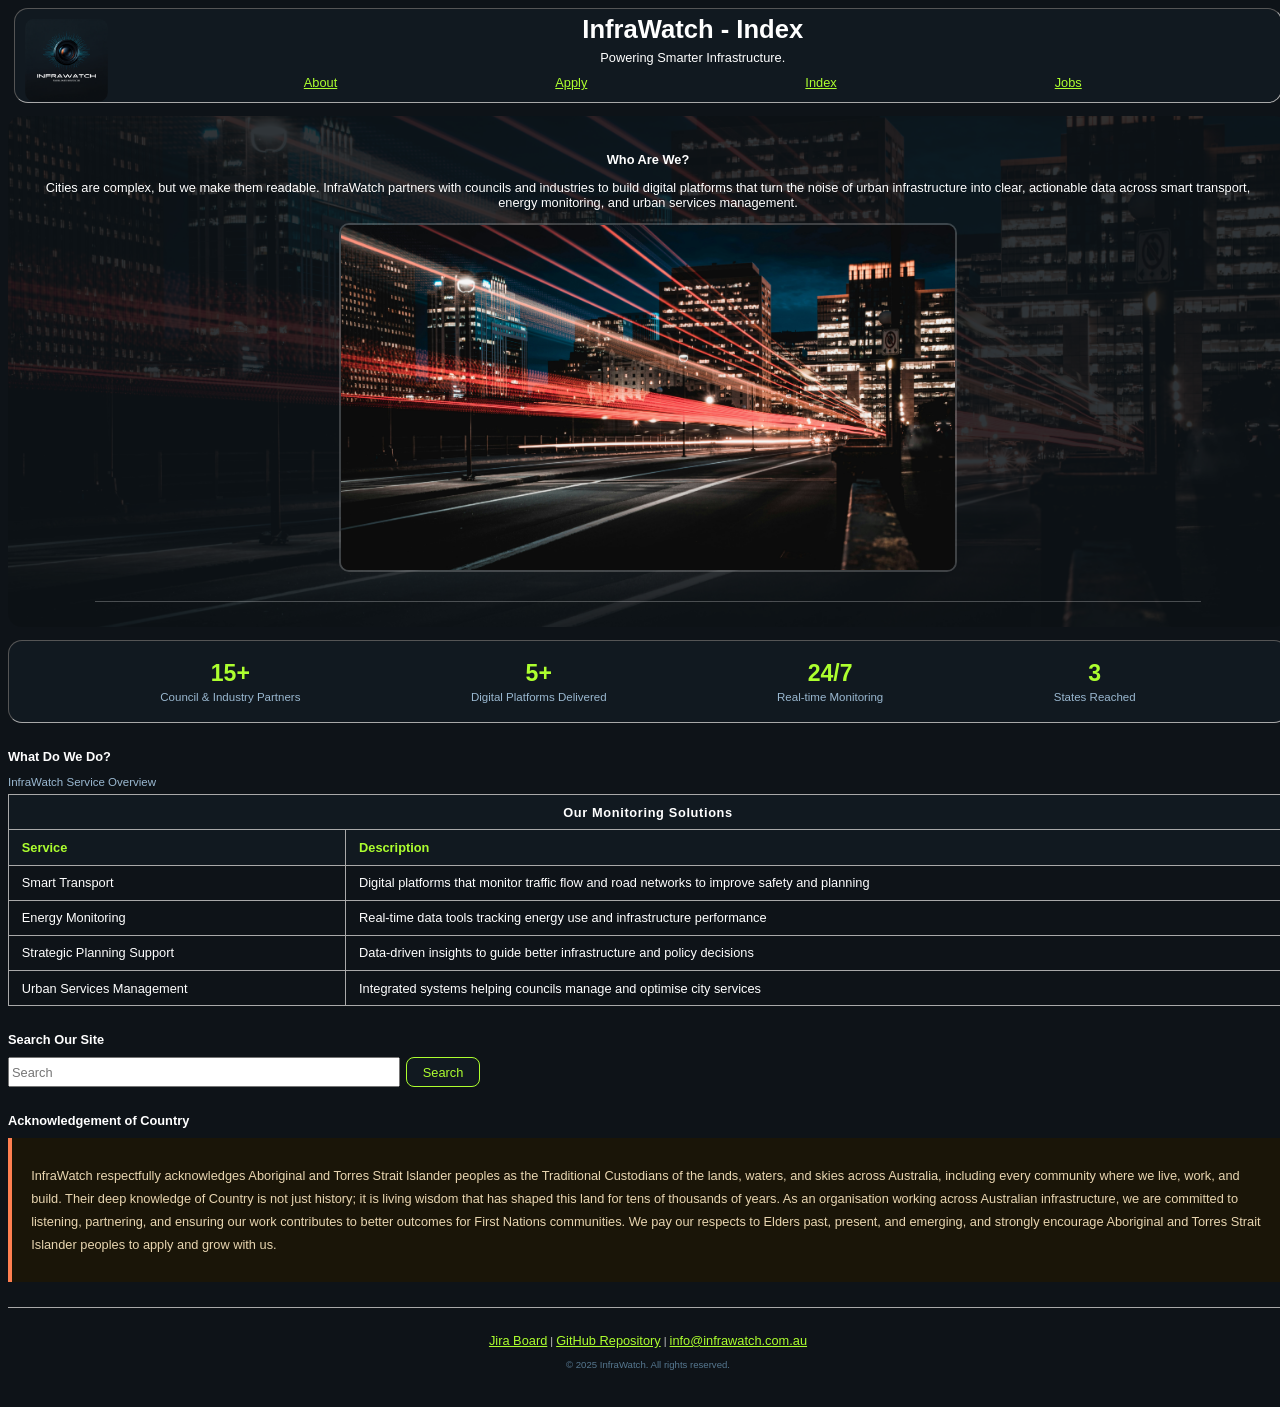
<file: index.html>
<!DOCTYPE html>
<html lang="en">
 
<!-- TASKS ASSIGNED -->
<!-- Need to add Company logo, name, slogan, description, and image -->
<!-- Need to add common navigation menu used across all pages -->
<!-- Need to add a footer (Jira project link, GitHub repository link, Email link) -->
<!-- Need to add at least one table using cell merging -->
<!-- Need to add a search box with a button -->
<!-- Need to add Acknowledgement of Country section -->
<!-- AI USE ACKNOWLEDGEMENT: The InfraWatch logo (logo.png) was generated using Canva AI.
     Prompt used: "a camera lens inside a circuit"
     Source: https://www.canva.com -->

<head>
    <meta charset="UTF-8"> <!-- Character set -->
    <meta name="description" content="InfraWatch - Smart City Infrastructure Monitoring"> <!-- Page description -->
    <meta name="keywords" content="smart city, infrastructure, AI cameras, government, monitoring"> <!-- Keywords will help in SEO -->
    <meta name="author" content="Noor Fatima Nisar"> <!-- Taking credit of my work hehe -->
    <meta name="viewport" content="width=device-width, initial-scale=1.0">
    <title>InfraWatch - Home</title> 
    <link rel="stylesheet" href="styles/styles.css"> 
    
    <style>
       .hero-section {
          position: relative;
          overflow: hidden;
        }

        .hero-section::before {
          content: "";
          position: absolute;
          inset: 0;
          background-image: url("images/smartcity.jpg");
          background-size: cover;
          background-position: center;
          opacity: 0.15;   /* lower = more transparent */
          z-index: 0;
        }

        .hero-section > * {
          position: relative;
          z-index: 1;   /* keeps text above the background */
        }
    </style>
</head>

<body>
 <header>
    <a href="images/logo.png"> <img src="images/logo_small.png" class="header" id="logo"  alt="InfraWatch Logo" style="display: block; margin: auto;"></a> <!-- the alt is just added for acessibility-->
    <h1 class="header" style="color:#ffffff;">InfraWatch - Index</h1>
    <p class="header hero-slogan">Powering Smarter Infrastructure.</p>
 

        <nav class="header" id="nav"> <!--Navigation-->
            <a id="about" href="about.html">About</a>
            <a id="apply" href="apply.html">Apply</a>
            <a id="index" href="index.html">Index</a>
            <a id="jobs" href="jobs.html">Jobs</a>
        </nav>
    
 </header>

<main>
    <section class="hero-section">
        <h2>Who Are We?</h2>
        <p>Cities are complex, but we make them readable. InfraWatch partners with councils and industries to build digital platforms that turn the noise of urban infrastructure into clear, actionable data across smart transport, energy monitoring, and urban services management.</p>
        <img src="images/smartcity.jpg" alt="smart city infrastructure monitoring" style="width: 50%; border-radius: 10px;">
        <hr>
    </section>

    <section class="stats-bar">
     <h2 class="visually-hidden">Key Statistics</h2>
        <article class="stat-item">
          <h3 class="visually-hidden">Council & Industry Partners</h3>
          <strong class="stat-number">15+</strong>
          <span class="stat-label">Council & Industry Partners</span>
        </article>
        <article class="stat-item">
          <h3 class="visually-hidden">Digital Platforms Delivered</h3>
          <strong class="stat-number">5+</strong>
          <span class="stat-label">Digital Platforms Delivered</span>
        </article>
        <article class="stat-item">
          <h3 class="visually-hidden">Real-time Monitoring</h3>
          <strong class="stat-number">24/7</strong>
          <span class="stat-label">Real-time Monitoring</span>
        </article>
        <article class="stat-item">
          <h3 class="visually-hidden">States Reached</h3>
          <strong class="stat-number">3</strong>
          <span class="stat-label">States Reached</span>
        </article>
   </section>

    <section>
        <h2>What Do We Do?</h2>
        <table>
            <caption>InfraWatch Service Overview</caption>
            <tr>
                <th colspan="2">Our Monitoring Solutions</th> <!-- will merge the this in the 2 columns top -->
            </tr>
            <tr>
                <th>Service</th>
                <th>Description</th>
            </tr>
            <tr>
                <td>Smart Transport</td>
                <td>Digital platforms that monitor traffic flow and road networks to improve safety and planning</td>
            </tr>
            <tr>
                <td>Energy Monitoring</td>
                <td>Real-time data tools tracking energy use and infrastructure performance</td>
            </tr>
            <tr>
                <td>Strategic Planning Support</td>
                <td>Data-driven insights to guide better infrastructure and policy decisions</td>
            </tr>
            <tr>
                <td>Urban Services Management</td>
                <td>Integrated systems helping councils manage and optimise city services</td>
            </tr>
        </table>
    </section>

    <section>
        <h2>Search Our Site</h2>
        <div class="search-container">
            <label for="site-search" class="visually-hidden">Search</label>
            <input type="text" id="site-search" placeholder="Search"> <!-- the type text makes it a text input box and placeholder is just the hint inside the box-->
            <button>Search</button> <!-- this is the clickable button -->
        </div>
    </section>

    <section>
        <h2>Acknowledgement of Country</h2>
        <div class="aoc-box">
            <p>InfraWatch respectfully acknowledges Aboriginal and Torres Strait Islander peoples as the Traditional Custodians of the lands, waters, and skies across Australia, including every community where we live, work, and build. Their deep knowledge of Country is not just history; it is living wisdom that has shaped this land for tens of thousands of years. As an organisation working across Australian infrastructure, we are committed to listening, partnering, and ensuring our work contributes to better outcomes for First Nations communities. We pay our respects to Elders past, present, and emerging, and strongly encourage Aboriginal and Torres Strait Islander peoples to apply and grow with us.</p>
        </div>
    </section>

</main>

 <footer>
    
    <p>
        <a href="https://student-team-y0h6dox9.atlassian.net/jira/software/projects/SCRUM/boards/1">Jira Board</a> |
        <a href="https://github.com/103429611/Applied-Web-Project-Part-1-of-2">GitHub Repository</a> |
        <a href="mailto:info@infrawatch.com.au">info@infrawatch.com.au</a> <!-- the mailto will directly open the user's email app-->
    </p>
    <p style="font-size: 0.75vw; color: #567890; margin-top: 0.5em;">© 2025 InfraWatch. All rights reserved.</p>
</footer>

</body>
</html>
</file>
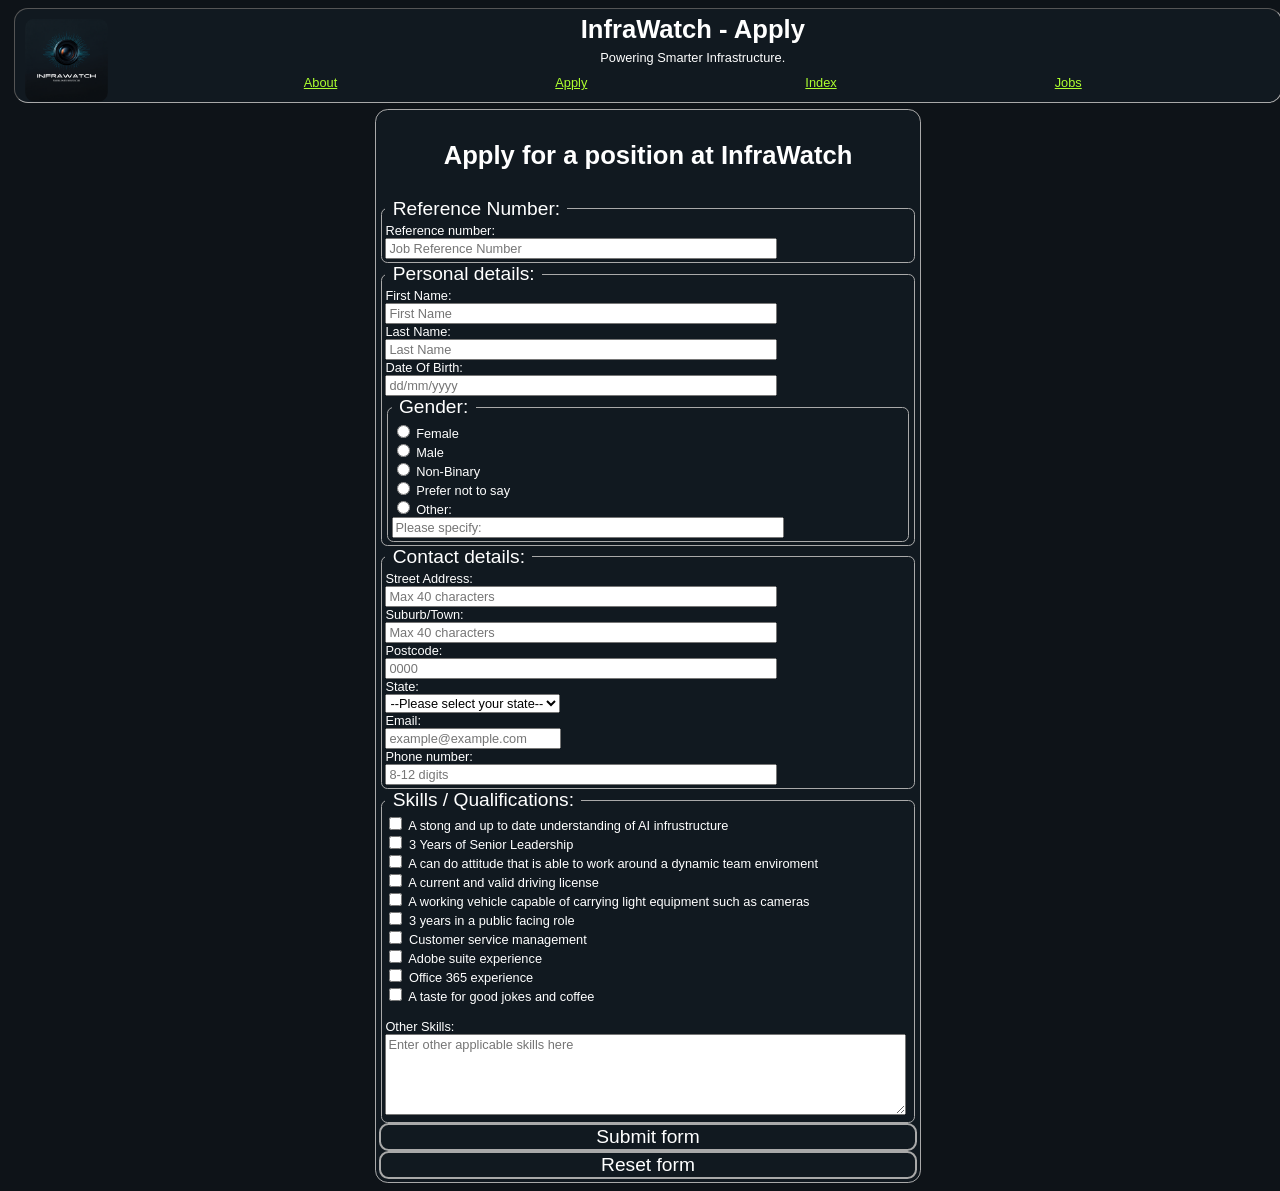
<file: apply.html>
<!DOCTYPE html>
<html lang="en">
    <head>
    <meta charset="UTF-8"> <!-- Character set -->
    <meta name="description" content="Apply page">
    <meta name="keywords" content="Application, Smart City, Energy, Employment, Infrastructure">
    <meta name="author" content="Alexandra Stanford">
    <title>InfraWatch - Apply</title>
    <link rel="stylesheet" href="styles/styles.css">
    <meta name="viewport" content="width=device-width, initial-scale=1.0">
    <style>
        /* Internal Css */
        legend{
            font-size: 1.5em;
            text-align:left;
        }
    </style>

    </head>
<body>
    <header>
        <a href="images/logo.png"> <img src="images/logo_small.png" class="header" id="logo"  alt="InfraWatch Logo"></a> <!-- the alt is just added for acessibility-->
            <!-- AI USE ACKNOWLEDGEMENT: The InfraWatch logo (logo.png) was generated using Canva AI.
            Prompt used: "a camera lens inside a circuit"
            Source: https://www.canva.com -->
        <!-- Title -->
        <h1 class="header">InfraWatch - Apply</h1>

        <p class="header hero-slogan">Powering Smarter Infrastructure.</p>
         <!--Navigation-->
        <nav class="header" id="nav">
            <a id="about" href="about.html">About</a>
            <a id="apply" href="apply.html">Apply</a>
            <a id="index" href="index.html">Index</a>
            <a id="jobs" href="jobs.html">Jobs</a>
        </nav>
    </header>

    <div id="applydiv">
    <h2>Apply for a position at InfraWatch</h2>

    <form action="https://mercury.swin.edu.au/it000000/formtest.php" method="post">
        <!--Reference number fieldset-->
        <fieldset>
        <legend>&nbsp;Reference Number:&nbsp;</legend>
            <label for="reference">Reference number:</label><br>
            <input type="text" id="reference" name="reference" placeholder="Job Reference Number" 
            pattern="^[a-zA-Z1-9]{1,20}$" required><br> 
            <!--Exactly 5 alphanumeric characters-->
        </fieldset>
        <!--Personal details fieldset-->
        <fieldset>
        <legend>&nbsp;Personal details:&nbsp;</legend>
            <label for="firstname">First Name:</label><br>                          
            <input class="alphanumerical20" type="text" id="firstname" name="firstname" placeholder="First Name"
            pattern="^[a-zA-ZÀ-ÖØ-öø-ÿ]+{1,20}$" required><br> 
            <!--Max 20 alphanumerical characters, including accented characters -->
            <label for="lastname">Last Name:</label><br>
            <input class="alphanumerical20" type="text" id="lastname" name="lastname" placeholder="Last Name" 
            pattern="^[a-zA-Z]{1,20}$" required><br>
            <!--Max 20 alphanumerical characters, including accented characters -->
            <label for="dob">Date Of Birth:</label><br>
            <input type="text" id="dob" name="dob" placeholder="dd/mm/yyyy"
            pattern="^(0?[1-9]|[12][0-9]|3[01])[\/](0?[1-9]|1[012])[\/]\d{4}$" required>
            <!--dd/mm/yyyy regex format-->
            <!--Gender fieldset-->
            <fieldset>
                <!--Gender radio fieldset-->
            <legend>&nbsp;Gender:&nbsp;</legend>

                <input type="radio" name="gender" value="female" id="female" required>
                        <label for="female">Female</label><br>

                <input type="radio" name="gender" value="male" id="male">
                        <label for="male">Male</label><br>

                <input type="radio" name="gender" value="non-binary" id="non-binary">
                        <label for="non-binary">Non-Binary</label><br>

                <input type="radio" name="gender" value="null" id="null">
                <label for="null">Prefer not to say</label><br>
                <!-- Custom Gender field, probably needs more work to post the value of the
                text box instead of posting seperately, probably needs JS but that isn't allowed -->
                <input type="radio" name="gender" value="other" id="other">
                <label for="other">Other:</label><br>
                <input type="text" name="custom-gender" id="custom" placeholder="Please specify:">
            </fieldset>
        </fieldset>
        <!--Contact details fieldset-->
        <fieldset>
        <legend>&nbsp;Contact details:&nbsp;</legend>
            <!--Contact details-->
            <label for="address">Street Address:</label><br>
            <input class="char40" type="text" id="address" name="address" placeholder="Max 40 characters" 
            pattern="^{1,40}$" required><br>
            <!--Max 40 characters-->  

            <label for="suburb">Suburb/Town:</label><br>
            <input class="char40" type="text" id="suburb" name="suburb" placeholder="Max 40 characters" 
            pattern="^{1,40}$" required><br>  
            <!--Max 40 characters-->

            <label for="postcode">Postcode:</label><br>
            <input type="text" id="postcode" name="postcode" placeholder="0000" 
            pattern="^[0-9]{4}$" required><br>  
            <!--4 digits 0-9-->
            <!--Add functionality for people applying from other countries?-->
            <label for="state">State:</label>
            <br>
            <select name="state" id="state" required size = 1>
                <option value="">--Please select your state--</option>
                <option value="VIC">Victoria</option>
                <option value="NSW">New South Wales</option>
                <option value="QLD">Queensland</option>
                <option value="NT">Nothern Territory</option>
                <option value="WA">Western Australia</option>
                <option value="SA">South Australia</option>
                <option value="TAS">Tasmania</option>
                <option value="ACT">Australian Capital Territory</option>
            </select>
            <br>

            <label for="email">Email:</label><br>
            <input type="email" id="email" name="email" placeholder="example@example.com" required><br>  
            <!--Email input type-->

            <label for="phone">Phone number:</label><br>
            <input type="text" id="phone" name="phone" placeholder="8-12 digits" 
            pattern="^[0-9]{8,12}$" required><br>  
            <!--8-12 digits-->
            <!-- add functionaility for international phone numbers? -->

        </fieldset>
        <!--Skills/qualifications fieldset-->
        <fieldset>

        <legend>&nbsp;Skills / Qualifications:&nbsp;</legend>
                
            <input type="checkbox" name="skills[]" value="ai" id="ai">
            <label for="ai">A stong and up to date understanding of AI infrustructure</label><br>

            <input type="checkbox" name="skills[]" value="leadership" id="leadership">
            <label for="leadership">3 Years of Senior Leadership</label><br>

            <input type="checkbox" name="skills[]" value="attitude" id="attitude">
            <label for="attitude">A can do attitude that is able to work around a dynamic team enviroment</label><br>

            <input type="checkbox" name="skills[]" value="licence" id="licence">
            <label for="licence">A current and valid driving license</label><br>

            <input type="checkbox" name="skills[]" value="car" id="car">
            <label for="car">A working vehicle capable of carrying light equipment such as cameras</label><br>

            <input type="checkbox" name="skills[]" value="public role" id="public">
            <label for="public">3 years in a public facing role</label><br>

            <input type="checkbox" name="skills[]" value="customer service" id="customer">
            <label for="customer">Customer service management</label><br>

            <input type="checkbox" name="skills[]" value="adobe suite" id="adobe">
            <label for="adobe">Adobe suite experience</label><br>
           
            <input type="checkbox" name="skills[]" value="office 365" id="office">
            <label for="office">Office 365 experience</label><br>

            <input type="checkbox" name="skills[]" value="coffee & jokes" id="coffee">
            <label for="coffee">A taste for good jokes and coffee</label><br>
            <br>
            <label for="other-skills">Other Skills:</label>
            <br>
            <textarea name="other-skills" id="other-skills" cols="50" rows="5"
            placeholder="Enter other applicable skills here"
            style="resize:vertical; width: 98%;"></textarea>
            <!--^ inline CSS-->
            <br>

  

    </fieldset>


        <!--Book and reset form-->
        <input class="book" type="submit" value="Submit form">
        <input class="book" type="reset" value="Reset form">    


    </form>
</div>
</body>
</html>
</file>
<file: styles/styles.css>
/*

filename:  styles.css

author: Ashley Butler

created: 08/04/2026

last modified: 08/04/2026

description: styles across all pages

*/
/* Added by Alex for universal CSS */
/* Universal Font for all pages for cross-browser compatibility */
/* Universal adjustable font size for all pages for responsive design */

/*changed defaults for text across the whole page*/

*{
    font-family: Arial, Helvetica, sans-serif;
    font-size: 1vw;
}


/* edits all H1 headings (Main heading) */
h1{
    font-size: 2vw
}

/* Added by Ashley for universal CSS */
header {
    border: .1em inset darkgrey;
    border-radius: 14px;
    margin:0.5em ;
    padding:0.5em ;
    background-color: #111920;
}

/*visited and unvisited links will remail greenyellow regardless of visited state*/
a:visited, a:link {
    color: greenyellow;
}
/*when hovering over any link, make it coral*/    
a:hover {
    color: coral;
}



/* Nav links for hover behaviour */
.desktop_header_text:hover {
    color:#ca5521;
}
.menu_text:hover {
    color:#ca5521;
}

/* ID logo aligns content and set adjustable */
#logo {
    display:flex;
    padding:.25vw;
    order: 0;
    flex-grow: 0;
    flex-shrink: 1;
    flex-basis: auto;
    align-self: center;
    border-radius: 1vw;
    float: left;
    max-height: 10vw;
    width: 6.5vw;
    height: auto;
    margin:auto;    
}

/* background color of site, color of text, give a margin of 10% left and right of page content*/
body {
    background-color: #0e1318;
    color: white;
    width: 100vw;
}



/*--------------------------------------------------------*/
 /* #region Ashley Section */


/*text of current job openeings on job page changed to green*/
#Current_job_openings li {
    color:greenyellow;
    font-family: sans-serif, Arial, Helvetica;
    margin: 1em;
}
/*when hovering over a job title change to coral color*/
#Current_job_openings li:hover {
    color:coral;
}

#job_descriptions {
    border: 4px solid purple;
    border-radius: 14px;
    margin: 1em;
    margin-bottom: 4em;
    padding: 1em;
    background-color: #0b3b51 ;
    width: 60%;
    box-shadow: 10px 10px 5px #aaaaaa;
} 
aside {
    float: right;
    border: 4px solid purple;
    border-radius: 14px;
    margin:1em;
    margin-left: 4em;
    padding: 1em;
    width: 25%;
    box-shadow: 10px 10px 5px #aaaaaa;
}

.job_entry {
    border: 4px solid purple;
    border-radius: 14px;
    margin: 1em;
    margin-bottom: 4em;
    padding: 1em;
    background-color: #0b3b51 ;
    width: 80%;
    box-shadow: 10px 10px 5px #aaaaaa;
}
.btn-primary {
    padding: 0.5em 1.2em;
    background-color: #111920;
    color: greenyellow;
    border: 1px solid greenyellow;
    border-radius: 8px;
    font-size: 1rem;
    cursor: pointer;
    transition: background-color 0.25s, color 0.25s;
}

.btn-primary:hover {
    background-color:greenyellow; /* Darker shade for hover effect */
    color: #000000;
}



/*Aligns text for Job Descriptions to the center*/



/* #endregion Ashley Section */
/*--------------------------------------------------------*/
/* Added by Will for About page */
/* #region Will Section */

/* #endregion Will Section */
/*--------------------------------------------------------*/
/* Added by Alex for Apply page */
/* #region Alex Section */
/*This section contains most of the css pertaining to the nav */

/* This main header is a flexbox that contains the sidebar, nav and page content */
.main_header{
    display: flex;
    flex-direction: row;
    width:100vw;
    align-items: flex-start;
}
/* This sidebar flexbox contains the hamburger menu and is hidden by default*/
.sidebar{
    display: none;
    border: .1em inset darkgrey;
    border-radius: 14px;
    background-color: #111920;
}
.menu-items {
    flex-grow:0;
    height:0px;
    display: none;
    list-style: none;
}
/* This nav_bar flexbox contains the entire nav*/
.nav_bar{
    display:flex;
    width:100%;
    flex-grow:1;
    min-width: 0;
    align-items: center;
    justify-content: center;

    padding:1em;
}
.header_content{
        padding-right:4vw;
}
/* header class for text and content */
.header{
    display:flex;
    flex-grow:0;
    gap:2vw;
    padding: 0;
    min-height: 2vw;
    flex-direction: row;
    flex-wrap: nowrap;
    justify-content: space-evenly;
    align-items: center;
    align-content: center;
    margin: 0;
    padding: 0;
}
/* This header contains the <a> links to other pages for the desktop header, it is hidden when in mobile view*/
#desktop_header{
    display:flex;
    flex-grow:0;
    gap:2vw;
    padding: 0;
    min-height: 2vw;
    flex-direction: row;
    flex-wrap: nowrap;
    justify-content: space-evenly;
    align-items: center;
    align-content: center;
    margin: 0;
    padding: 0;
}

/*This page content flexbox is a div that contains all page content, the div starts in the header file 
and ends in the footer file */
.page_content{
    display:flex;
    flex-direction: column;
    justify-content: center;
    flex-wrap: nowrap;
    flex-grow:1;
    padding-right:2vw;
    width:90%;
    font-size: 1rem;
    margin-left: 5%;
    margin-right: 5%;
}
/* Mobile screen adaptation, changes default nav into a hamburger menu*/
@media screen and (max-width: 800px) {

.main_header{
    display:flex;
    align-items: stretch;
    flex-direction: row;
    flex-wrap: nowrap;
    width:100%;

}
label.sidebar{
    font-size:100px;
}
.main_header:has(#menu-toggle:checked) {
    flex-direction: column;
}
.sidebar:has(#menu-toggle:checked) {
    display: flex;
    flex-grow:1;
    flex-direction: column;
}
#menu-toggle:checked ~ .menu-items {
    display:flex;
    align-content: center;
    flex-grow:0;
    margin:0px;
    padding:4px;
    flex-direction: column;
    height: auto;

}
.header{
    flex-grow:1;
    justify-content: flex-start;
    gap:4vw;
    align-items: center;
    align-content: center;
}
.nav_bar{
    display:flex;
    width:100%;
    flex-grow:1;
    min-width: 0;
    align-items: center;
    justify-content: center;
    padding:1vw;
}

.hamburger-btn {
    display: flex;
    flex-grow:0;
    cursor: pointer;
    font-size: 2rem;
}
input[type="text"]{
    width:50vw;
}
.sidebar{
    display:flex;
    flex-direction: column;
    flex-grow:0;
}
#desktop_header{
    display:none;
}
.page_content{
        margin-left: 2.5%;
    margin-right: 2.5%;
}
#logo {
    max-height: 10vw;
    border-radius: 4vw;
    width: auto;
}
}
/* Image was scaling weirdly on mobile, making nav too thick */
@media screen and (max-width: 500px){
    #logo{
        max-height: 20vw;
        width: auto;
        border-radius:2vw;
    }
}

/*End Nav section*/
/*Start apply section*/
input[type="text"]{
    width:30vw;
}

fieldset{
    border: darkgrey .15em solid;
    border-radius: .5em;
    text-align: left;
    padding: .25em;
}
/*aligns all content to center with a flexbox */
#applydiv{
    display: flex;
    flex-direction: column  ;
    text-align: center;
    margin-left: auto;
    margin-right: auto;
    border: darkgray .15em solid;
    background-color: #111920;
    padding: .25em;
    border-radius: 1em;
    width: 42em;
}

#applydiv h2 { 
    margin-left: auto;
    margin-right: auto;
    text-align: center;
    font-size: 2em;
    padding: .25em;
}

/* Book class */
.book{
    width: 100%;
    font-size: 1.5em;
    color: white;
    border: darkgrey .15em solid;
    background-color: #111920;
    border-radius: .5em;
}

/* End form input widths section */

/* #endregion Alex Section */
/*--------------------------------------------------------*/
/* Added by Noor for Index page */
/* #region Noor Section */

/* adds breathing room between each content section */
main section {
    margin-bottom: 2em;
}

/* hides elements visually but keeps them readable by screen readers */
.visually-hidden {
    position: absolute;
    width: 1px;
    height: 1px;
    overflow: hidden;
    clip: rect(0,0,0,0);
    white-space: nowrap;
}

/* layout container for the main intro area of the page, background graphic is in the embedded CSS in HTML. */
.hero-section {
    position: relative;
    overflow: hidden;
    text-align: center;
    padding: 2em;
    border-radius: 14px;
    margin: 1em 0;
}

/* image centered, half-width, with a subtle glassy border */
.hero-section img {
    width: 50%;
    margin: 0 auto 1em;
    border-radius: 10px;
    border: 2px solid rgba(255, 255, 255, 0.2);
}

/* decorative horizontal divider line inside the hero section */
.hero-section hr {
    border: none;
    border-top: 1px solid rgba(255, 255, 255, 0.25);
    width: 90%;
    margin: 1em auto 0;
}

/* lays statistics out in an evenly spaced row */
.stats-bar {
    display: flex;
    flex-direction: row;
    justify-content: space-evenly;
    align-items: center;
    background-color: #111920;
    border-radius: 14px;
    border: 1px inset darkgrey;
    padding: 1em 0;
}

/* each stat stacks its number above its label vertically */
.stat-item {
    display: flex;
    flex-direction: column;
    align-items: center;
    text-align: center;
    padding: 0.5em 1.5em;
}

/* removes the right border from the last stat to avoid a double border */
.stat-item:last-child {
    border-right: none;
}

/* large bold number styled in brand green to draw the eye */
.stat-number {
    font-size: 1.8vw;
    font-weight: bold;
    color: greenyellow;
    display: block;
}

/* smaller muted label sitting beneath each stat number */
.stat-label {
    font-size: 0.9vw;
    color: #9ab8d0;
    margin-top: 0.3em;
    white-space: nowrap;
}

/* full-width table with borders collapsed into a clean grid */
table {
    width: 100%;
    border-collapse: collapse;
    margin-top: 1em;
}

/* small muted caption above the table describing its contents */
caption {
    font-size: 0.9vw;
    color: #9ab8d0;
    margin-bottom: 0.5em;
    text-align: left;
}

/* header cells use dark background and green text for brand consistency */
th {
    background-color: #111920;
    color: greenyellow;
    padding: 0.75em 1em;
    text-align: left;
    border: 1px solid darkgrey;
}

/* spanning group headers are centred and white to stand out */
th[colspan] {
    text-align: center;
    color: white;
    letter-spacing: 0.05em;
}

/* data cells with consistent padding, borders, and top-aligned content */
td {
    padding: 0.75em 1em;
    border: 1px solid darkgrey;
    vertical-align: top;
}

/* highlights the hovered row so users can track across columns easily */
tr:hover td {
    background-color: #1e2d3d;
    transition: background-color 0.2s;
}

/* places the input and button side by side with a small gap */
.search-container {
    display: flex;
    gap: 0.5em;
    max-width: 500px;
}

/* button styled dark with a green border to match the site theme */
.search-container button {
    padding: 0.5em 1.2em;
    background-color: #111920;
    color: greenyellow;
    border: 1px solid greenyellow;
    border-radius: 8px;
    font-size: 1rem;
    cursor: pointer;
    transition: background-color 0.25s, color 0.25s;
}

/* inverts button colours on hover for clear visual feedback */
.search-container button:hover {
    background-color: greenyellow;
    color: #111920;
}

/* warm background with a coral left border to signal importance */
.aoc-box {
    background-color: #1a1508;
    border-left: 4px solid coral;
    border-radius: 0 8px 8px 0;
    padding: 1em 1.5em;
    color: #e8d5b0;
    line-height: 1.8;
}

/* centred footer separated from main content by a top border */
footer {
    text-align: center;
    padding: 1.5em;
    margin-top: 1em;
    border-top: 1px solid darkgrey;
    color: #c4c4c4;
}

/* inner divider line within the footer for visual separation */
footer hr {
    border: none;
    border-top: 1px solid darkgrey;
    margin-bottom: 1em;
}

/* fine print text rendered in a more muted, smaller style */
footer p {
    margin-top: 0.5em;
    font-size: 0.85vw;
    color: #c4c4c4;
}

@media (max-width: 768px) {
    /* hero image expands to near full width on small screens */
    .hero-section img {
        width: 90%;
    }

    /* stats wrap into a two-column grid instead of a single row */
    .stats-bar {
        flex-wrap: wrap;
    }

    /* each stat takes roughly half the width when the bar wraps */
    .stats-bar div {
        flex: 1 1 45%;
        border-right: none;
        border-bottom: 1px solid rgba(255, 255, 255, 0.1);
    }

    /* search bar stacks vertically and fills the full screen width */
     .search-container {
        flex-direction: column;
        max-width: 100%;
    }

    /* scale text sizes down proportionally for narrow viewports */
    .stat-number { font-size: 4vw; }
    .stat-label  { font-size: 2.5vw; }
    caption      { font-size: 2.5vw; }
}

    /* makes images never overflow their container */
    img {
      max-width: 100%;
      height: auto;
    }

    /* when screen is 768px or smaller (tablets/phones) */
    @media (max-width: 768px) 
    {

       /* stack nav links vertically instead of horizontal */
        nav#nav {
        display: flex;
        flex-direction: column;
        align-items: center;
        gap: 0.5rem;
        }

      /* make tables scroll sideways instead of breaking layout */
      table {
        display: block;
        overflow-x: auto;
      }

       /* make the smart city image full width on mobile */
      .hero-section img {
        width: 100% !important;
       }

      /* reduce font sizes so text doesn't overflow */
      h1 { font-size: 1.4rem; }
      h2 { font-size: 1.2rem; }

      /* make form inputs full width on mobile */
      input[type="text"],
      input[type="email"],
      select,
      textarea {
        width: 100%;
        box-sizing: border-box;
        }
    }


    /* CSS for the manage.php page */
    .panel {
    background: rgba(255,255,255,0.05);
    border: 1px solid rgba(255,255,255,0.1);
    border-radius: 8px;
    padding: 1.5rem;
    margin-bottom: 1.5rem;
    }
.panel h3 { color: greenyellow; margin-top: 0; }
.inline-form { display: flex; flex-wrap: wrap; gap: 0.75rem; align-items: flex-end; }
.inline-form label { font-weight: 600; font-size: 0.85rem; display: block; margin-bottom: 0.2rem; color: #ffffff; }
.inline-form input[type="text"],
.inline-form select { padding: 0.5rem 0.7rem; border: 1px solid rgba(255,255,255,0.2); border-radius: 5px; background: #ffffff; color: #000000; }
.inline-form button { padding: 0.55rem 1.2rem; background: transparent; color: greenyellow; border: 1px solid greenyellow; border-radius: 5px; cursor: pointer; }
.inline-form button:hover { background: greenyellow; color: #000; }
.btn-danger { color: #ff6b6b !important; border-color: #ff6b6b !important; }
.btn-danger:hover { background: #ff6b6b !important; color: #000 !important; }
.eoi-table { width: 100%; border-collapse: collapse; font-size: 0.9rem; }
.eoi-table th { background: rgba(144,238,144,0.15); color: greenyellow; padding: 0.6rem 0.8rem; text-align: left; }
.eoi-table td { padding: 0.55rem 0.8rem; border-bottom: 1px solid rgba(255,255,255,0.07); color: #ffffff; }
.eoi-table tr:hover td { background: rgba(255,255,255,0.05); }
.badge { padding: 0.2rem 0.6rem; border-radius: 20px; font-size: 0.8rem; font-weight: 600; }
.badge-new     { background: rgba(144,238,144,0.15); color: greenyellow; border: 1px solid greenyellow; }
.badge-current { background: rgba(255,215,0,0.15); color: #ffd700; border: 1px solid #ffd700; }
.badge-final   { background: rgba(100,149,237,0.15); color: #6495ed; border: 1px solid #6495ed; }
.success-msg { background: rgba(144,238,144,0.1); color: greenyellow; border: 1px solid rgba(144,238,144,0.3); border-radius: 6px; padding: 0.8rem; margin-bottom: 1rem; }
.logout-link { color: greenyellow; padding: 0.4rem 1rem; border-radius: 5px; text-decoration: none; border: 1px solid greenyellow; }
.logout-link:hover { background: greenyellow; color: #000; }
    
/* #endregion Noor Section */
/* section added by Ashley to actually fix the screen width and mobile responsiveness issues */

@media screen and (max-width: 800px) {

    aside {
        float: none;
        border: 4px solid purple;
        border-radius: 14px;
        margin:0;
        margin-bottom: 4em;
        padding: 1em;
        box-shadow: 0 0 0 #aaaaaa;
        width: 90%;
    }

    #job_descriptions {
        border: 4px solid purple;
        border-radius: 14px;
        margin: 0;
        margin-bottom: 4em;
        padding: 1em;
        background-color: #0b3b51 ;
        width: 90%;
        box-shadow: 0 0 0 #aaaaaa;
    }

    .job_entry{ 
        width: 80%;
        font-size: 1rem;
    }

    body {
        width: 90%;
        font-size: 1rem;
        margin-left: 5%;
        margin-right: 5%;
    }

    *{
        font-family: Arial, Helvetica, sans-serif;
        font-size: 1rem;
    }

    #applydiv {
        width:90%;
    }
}
</file>
